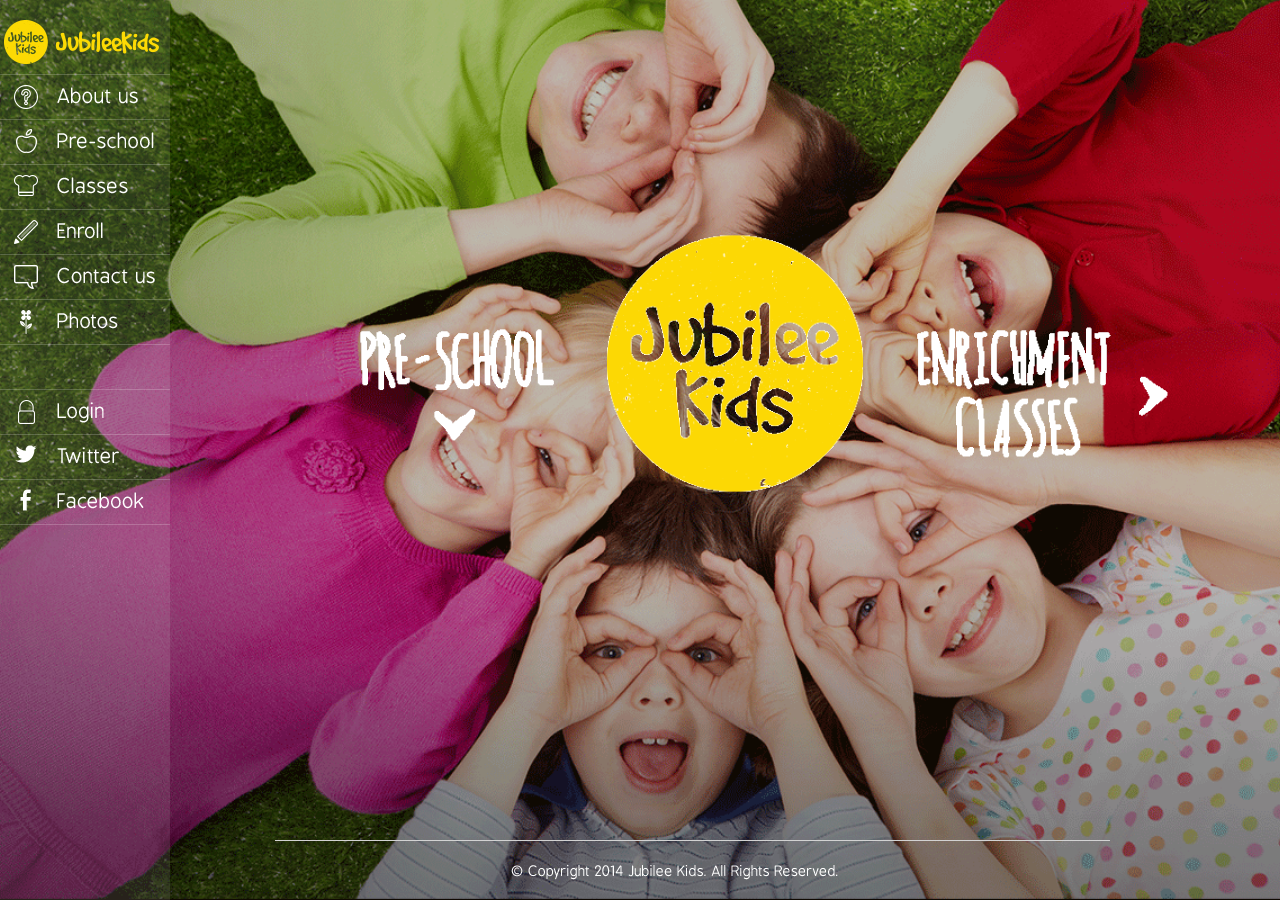
<file: jubileekids/index.htm>
<!doctype html>
<html>
<head>
<meta charset="UTF-8">
<title>Jubilee Kids</title>
<link rel="apple-touch-icon" sizes="57x57" href="images/favicons/apple-touch-icon-57x57.png">
<link rel="apple-touch-icon" sizes="114x114" href="images/favicons/apple-touch-icon-114x114.png">
<link rel="apple-touch-icon" sizes="72x72" href="images/favicons/apple-touch-icon-72x72.png">
<link rel="apple-touch-icon" sizes="144x144" href="images/favicons/apple-touch-icon-144x144.png">
<link rel="apple-touch-icon" sizes="60x60" href="images/favicons/apple-touch-icon-60x60.png">
<link rel="apple-touch-icon" sizes="120x120" href="images/favicons/apple-touch-icon-120x120.png">
<link rel="apple-touch-icon" sizes="76x76" href="images/favicons/apple-touch-icon-76x76.png">
<link rel="apple-touch-icon" sizes="152x152" href="images/favicons/apple-touch-icon-152x152.png">
<link rel="icon" type="image/png" href="images/favicons/favicon-196x196.png" sizes="196x196">
<link rel="icon" type="image/png" href="images/favicons/favicon-160x160.png" sizes="160x160">
<link rel="icon" type="image/png" href="images/favicons/favicon-96x96.png" sizes="96x96">
<link rel="icon" type="image/png" href="images/favicons/favicon-16x16.png" sizes="16x16">
<link rel="icon" type="image/png" href="images/favicons/favicon-32x32.png" sizes="32x32">
<meta name="msapplication-TileColor" content="#fcd804">
<meta name="msapplication-TileImage" content="images/favicons/mstile-144x144.png">
<link rel="stylesheet" href="css/bootstrap.min.css" />
<link rel="stylesheet" href="css/style.css" />

</head>
<body class="page-home">

<section>
  <div class="container">
      <div class="col-md-offset-2 col-sm-offset-2 col-xs-offset-2 col-md-10 col-sm-10 col-xs-10">
        <img src="images/contents-home.gif">
        
        <footer>
          <img src="images/footer-home.png">
        </footer>
      </div>
  </div>
</section>

<aside class="main-menu">
  <a href="sub-about.htm"><img src="images/menu-home.png"></a>
</aside>

</body>
</html>
</file>
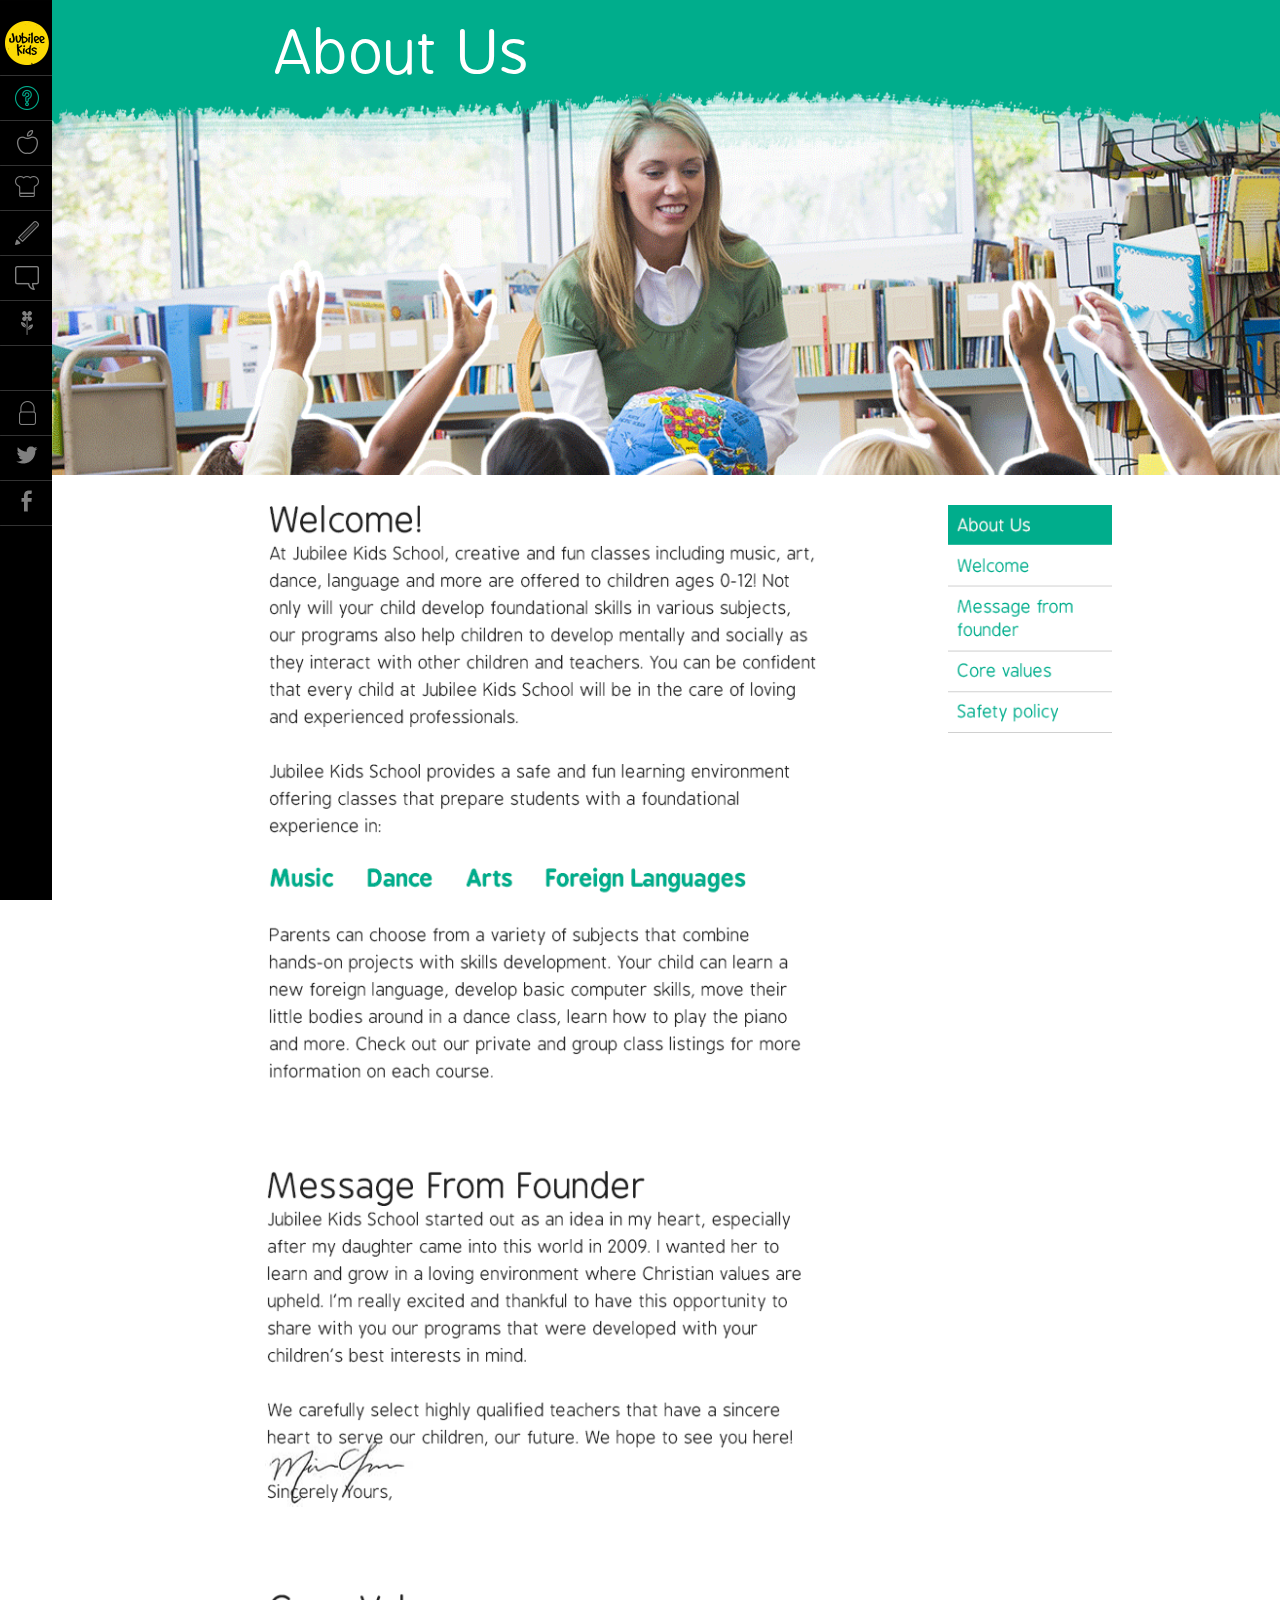
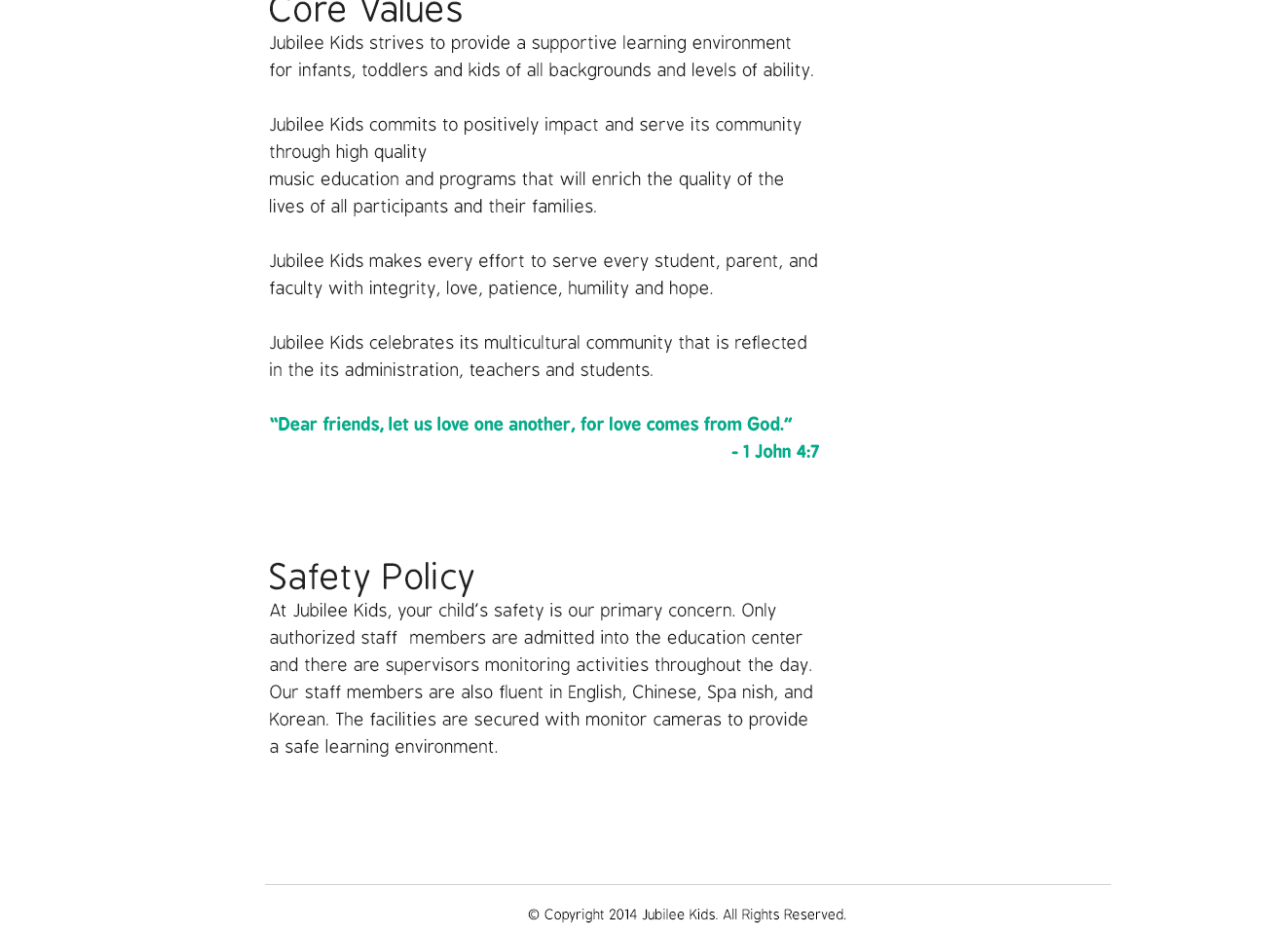
<file: jubileekids/sub-about.htm>
<!doctype html>
<html>
<head>
<meta charset="UTF-8">
<title>Jubilee Kids</title>
<link rel="apple-touch-icon" sizes="57x57" href="images/favicons/apple-touch-icon-57x57.png">
<link rel="apple-touch-icon" sizes="114x114" href="images/favicons/apple-touch-icon-114x114.png">
<link rel="apple-touch-icon" sizes="72x72" href="images/favicons/apple-touch-icon-72x72.png">
<link rel="apple-touch-icon" sizes="144x144" href="images/favicons/apple-touch-icon-144x144.png">
<link rel="apple-touch-icon" sizes="60x60" href="images/favicons/apple-touch-icon-60x60.png">
<link rel="apple-touch-icon" sizes="120x120" href="images/favicons/apple-touch-icon-120x120.png">
<link rel="apple-touch-icon" sizes="76x76" href="images/favicons/apple-touch-icon-76x76.png">
<link rel="apple-touch-icon" sizes="152x152" href="images/favicons/apple-touch-icon-152x152.png">
<link rel="icon" type="image/png" href="images/favicons/favicon-196x196.png" sizes="196x196">
<link rel="icon" type="image/png" href="images/favicons/favicon-160x160.png" sizes="160x160">
<link rel="icon" type="image/png" href="images/favicons/favicon-96x96.png" sizes="96x96">
<link rel="icon" type="image/png" href="images/favicons/favicon-16x16.png" sizes="16x16">
<link rel="icon" type="image/png" href="images/favicons/favicon-32x32.png" sizes="32x32">
<meta name="msapplication-TileColor" content="#fcd804">
<meta name="msapplication-TileImage" content="images/favicons/mstile-144x144.png">
<link rel="stylesheet" href="css/bootstrap.min.css" />
<link rel="stylesheet" href="css/style.css" />


</head>
<body class="page-about">
<header>
  <div class="contents">
    <div class="container">
      <div class="col-md-offset-2 col-sm-offset-2 col-xs-offset-2 col-md-9 col-sm-9 col-xs-10">
        <h1>About Us</h1>
      </div>
    </div>
  </div>
</header>

<section class="banner"></section>

<section class="page-contents">
  <div class="container">
    <div class="row">
      <div class="col-md-offset-2 col-sm-offset-2 col-xs-offset-2 col-md-6 col-sm-6 col-xs-10">
        <img src="images/contents-about.gif">
      </div>
      <div class="col-md-offset-1 col-sm-offset-1 col-xs-offset-2 col-md-2 col-sm-2 col-xs-10">
        <aside>
          <div class="sub-menu">
            <img src="images/aside-about.png">
          </div>
        </aside>
      </div>
    </div>
  </div>
</section>

<footer>
  <div class="container">
    <div class="row">
      <div class="col-md-offset-2 col-sm-offset-2 col-xs-offset-2 col-md-9 col-sm-9 col-xs-10">
        <img src="images/footer.gif">
      </div>
    </div>
  </div>
</footer>

<aside class="main-menu">
  <a href="index.htm"><img src="images/menu-about.gif"></a>
</aside>

<script type="text/javascript" src="http://code.jquery.com/jquery-1.11.1.min.js"></script>
<script src="js/jquery.parallax-1.1.3.js"></script>
<script src="js/scripts.js"></script>

</body>
</html>
</file>
<file: jubileekids/css/style.css>
@font-face {
    font-family: 'bpreplaybold';
    src: url('../fonts/bpreplaybold-webfont.eot');
    src: url('../fonts/bpreplaybold-webfont.eot?#iefix') format('embedded-opentype'),
         url('../fonts/bpreplaybold-webfont.woff') format('woff'),
         url('../fonts/bpreplaybold-webfont.ttf') format('truetype'),
         url('../fonts/bpreplaybold-webfont.svg#../fonts/bpreplaybold') format('svg');
    font-weight: normal;
    font-style: normal;

}




@font-face {
    font-family: 'bpreplayregular';
    src: url('../fonts/bpreplay-webfont.eot');
    src: url('../fonts/bpreplay-webfont.eot?#iefix') format('embedded-opentype'),
         url('../fonts/bpreplay-webfont.woff') format('woff'),
         url('../fonts/bpreplay-webfont.ttf') format('truetype'),
         url('../fonts/bpreplay-webfont.svg#../fonts/bpreplayregular') format('svg');
    font-weight: normal;
    font-style: normal;

}
* {
	border: 0 none;
	list-style: none outside none;
	margin: 0;
	outline: 0 none;
	padding: 0;
}

.main-menu {
  position: fixed;
  top:0;
  left:0;
  width:52px;
  height:100%;
  background-color:#000;
  z-index:2;
}
img {
  max-width: 100%;
  vertical-align: middle;
}
.banner {
  height:450px;
  background-attachment: scroll;
  background-size:cover;
  background-repeat:no-repeat;
  margin-top:-150px;
}
header {
  height:175px;
}
header .contents {
  position: absolute;
  width:100%;
  height:175px;
  background-position:center bottom;
  background-repeat:repeat-x;
  color:#fff;
  z-index:1;
}
header h1 {
  font:60px 'bpreplayregular',sans-serif;
  color:#fff;
}
.page-contents {
  padding:30px 0;
  position: relative;
}
footer {
  height:60px;
}

.fixed {
  position:fixed;
  top:0;
}
.adjust {
  position:absolute;
  bottom:30px;
}
.scrolled {
  position: static;
}


.page-about .banner {
  background-image:url(../images/bg-about.gif);
}
.page-about header .contents {
  background-image:url(../images/title-about.png);
}

html, body.page-home, .page-home section {
  height:100%;
}
.page-home section {
  background-image: url(../images/bg-home.gif);
  background-position: center;
  background-repeat: no-repeat;
  background-size: cover;
  background-attachment: fixed;
  position: relative;
  overflow: hidden;
}
.page-home .main-menu {
  background-color:rgba(255,255,255,0.1);
  width:170px;
  padding-top:20px;
}
.page-home footer {
  position: fixed;
  bottom:0;
}
</file>
